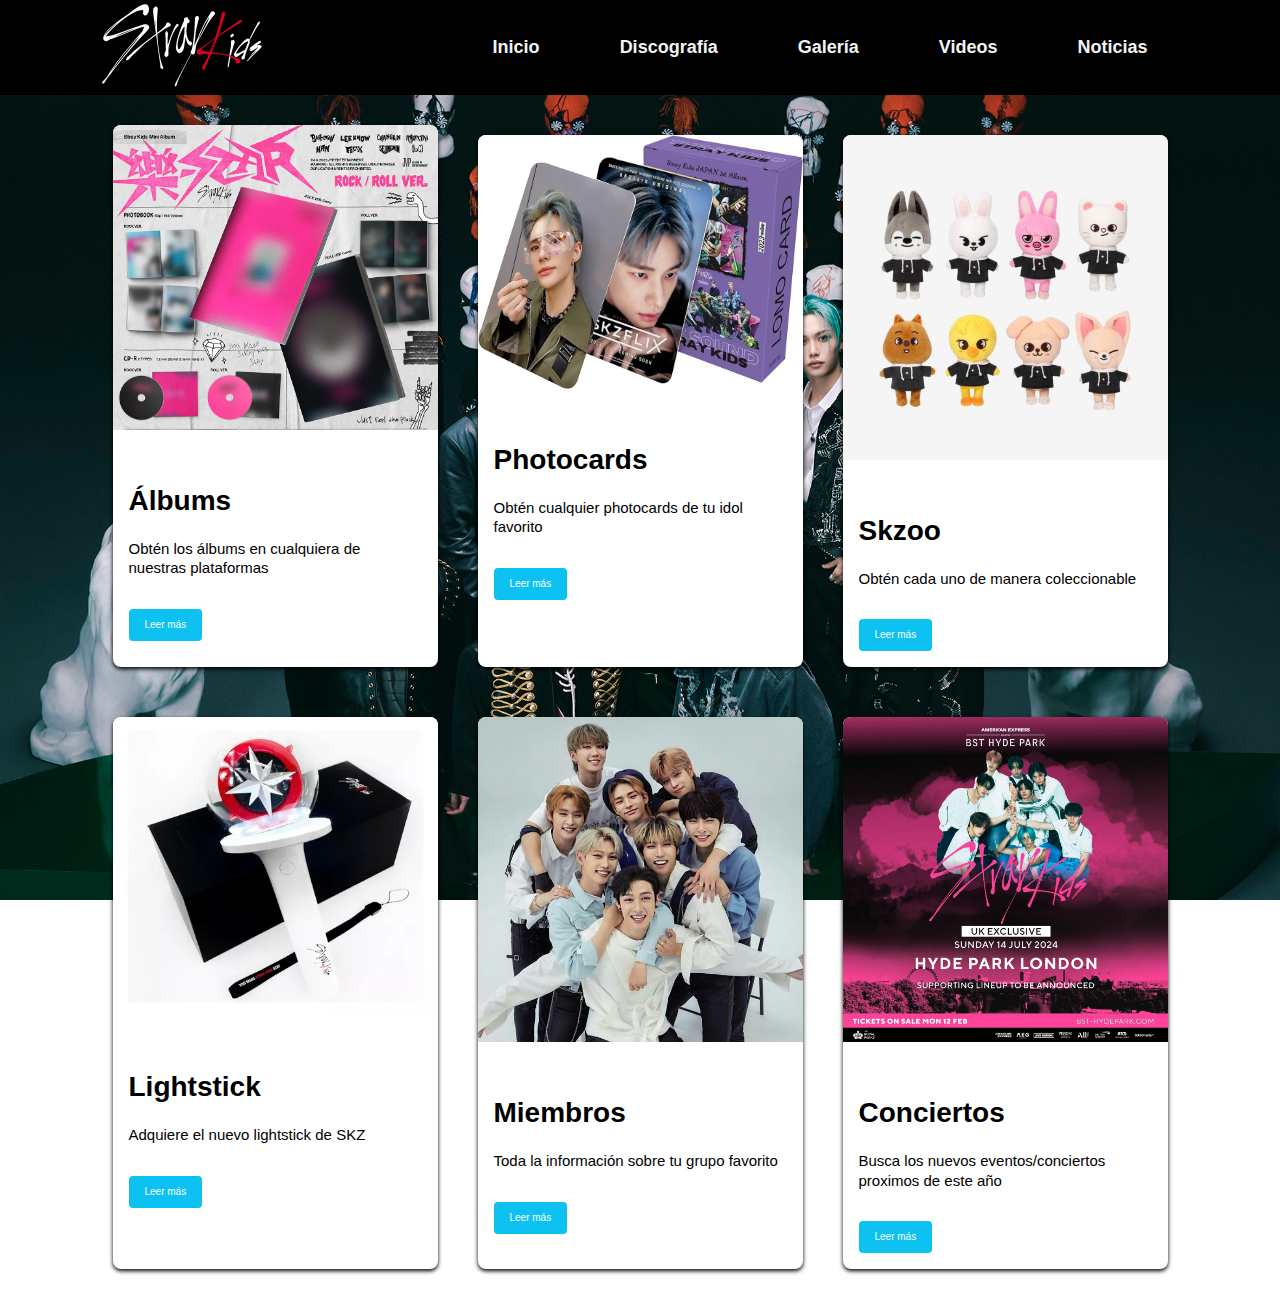
<file: index.html>
<!DOCTYPE html>
<html lang="en">
<head>
    <meta charset="UTF-8">
    <meta name="viewport" content="width=device-width, initial-scale=1.0">
    <title>Stray_Kids</title>
    
    <link rel="stylesheet" href="ejercio.css">
</head>
<body>
    <header>
        <nav>
            <a href="Ejercio 3.html">
                <img class="logo" style="color: rgb(0, 0, 0);" src="imagenes/oxi574znoz9zmb4uDQk-o.png" alt="logo">
            </a>
            <ul class="enlaces-menu">
                <li><a href="Ejercio 3.html">Inicio</a></li>
                <li><a href="album.html">Discografía</a></li>
                <li><a href="Galeria.html">Galería</a></li>
                <li><a href="Video.html">Videos</a></li>
                <li><a href="Información.html">Noticias</a></li>
            </ul>
             <button class="ham" type="button">
                <span class="br1"></span>
                <span class="br2"></span>
                <span class="br3"></span>
                <span class="br4"></span>
             </button>
        </nav>
        <div class="card-container">
            <div class="card">
                <img src="informacion/IMG_8715.jpg">
                <div class="card-content">
                 <h3> Álbums</h3>
                 <p>Obtén los álbums en cualquiera de nuestras plataformas</p>
                 <a href="https://en.thejypshop.com/category/music/34/" class="btn"> Leer más</a>
                </div>
            </div>
            <div class="card-container">
                <div class="card">
                    <img src="informacion/02.jpg">
                    <div class="card-content">
                     <h3> Photocards</h3>
                     <p>Obtén cualquier photocards de tu idol favorito</p>
                     <a href="https://www.kpop-world.com/products/copia-de-stray-kids-bang-chan-photocards" class="btn">Leer más</a>
                    </div>
                </div>
            </div>
            <div class="card-container">
                <div class="card">
                    <img src="informacion/03.jpeg">
                    <div class="card-content">
                     <h3> Skzoo</h3>
                     <p>Obtén cada uno de manera coleccionable</p>
                     <a href="https://www.amazon.com.mx/stray-kids-skzoo/s?k=stray+kids+skzoo" class="btn"> Leer más</a>
                    </div>
                </div>
            </div>
            <div class="card-container">
                <div class="card">
                    <img src="informacion/04.jpg">
                    <div class="card-content">
                     <h3> Lightstick</h3>
                     <p>Adquiere el nuevo lightstick de SKZ</p>
                     <a href="https://www.amazon.com.mx/lightstick-stray-kids-original/s?k=lightstick+stray+kids+original" class="btn"> Leer más</a>
                    </div>
                </div>
            </div>
            <div class="card-container">
                <div class="card">
                    <img src="informacion/05.jpeg">
                    <div class="card-content">
                     <h3> Miembros</h3>
                     <p>Toda la información sobre tu grupo favorito</p>
                     <a href="https://kpop.fandom.com/es/wiki/Stray_Kids" class="btn">Leer más</a>
                    </div>
                </div>
            </div>
            <div class="card-container">
                <div class="card">
                    <img src="informacion/06.jpg">
                    <div class="card-content">
                     <h3> Conciertos</h3>
                     <p>Busca los nuevos eventos/conciertos proximos de este año</p>
                     <a href="https://www.songkick.com/es/artists/9574724-stray-kids" class="btn"> Leer más</a>
                    </div>
                </div>
            </div>
        </div>
        
        
     

    </header>
    <script src="menu.js"></script> 
</body>
</html>
</file>
<file: ejercio.css>
html{
    font-size: 62.5%;
    box-sizing: border-box;
}
*,*::before, *,*::after{
    box-sizing: inherit;
}
body{
    padding: 0%;
    margin: 0%;
    line-height: 1.6;
    font-family: sans-serif;
    background: url(imagenes/straykids.jpg) no-repeat center center fixed;
    background-size: cover;
}
.logo{
    width: auto;
    height: 90px;
}
nav{
    display: flex;
    align-items: center;
    justify-content: space-around;
    min-height: 8vh;
    background-color: #000000;
}
.ham{
    display: none;
    cursor: pointer;
    border: none;
    margin: 0;
    padding: 0;
    background-color: transparent;
}
.ham span{
    display: block;
    background-color: #f3f3f3;
    height: 3px;
    width: 28px;
    margin: 10px auto;
    border-radius: 2px;
}
.enlaces-menu{
    display: flex;
    padding: 0;
}
.enlaces-menu li{
    padding: 0 40px;
    list-style-type: none;
    transition: 0.3s;
}
.enlaces-menu li a {
    text-decoration: none;
    font-size: 1.8rem;
    color: #f3f3f3;
    font-weight: 600;
}
.enlaces-menu li:hover{
    background-color: rgb(0, 0, 0);
}

/*dispositivos moviles*/

@media (max-width: 768px){
    body{
        overflow: hidden;
    }
    .logo{
        padding-left: 25px;
    }
    .ham{
        display: block;
        position: absolute;
        top: 10px;
        right: 25px;
        transition: 0.2s 0.1s;
    }
    .ham:hover{
        transform: rotate(360deg);
    }
    nav{
        flex-direction: column;
        align-items: flex-start;
        padding-top: 10px;
        padding-bottom: 10px;
    }
    .enlaces-menu{
        flex-direction: column;
        justify-content: space-around;
        align-items: center;
        height: 80vh;
        margin: 0;
        display: none;
        opacity: 0;
    }
    .enlaces-menu li {
        width: 100;
        text-align: center;
        padding: 10px;
    }
    @keyframes muestraMenu{
        from {opacity: 0;}
        to{opacity: 1;}
    }
    .enlaces-menu.activado{
        display: flex;
        animation: muestraMenu 350ms ease-in-out both;
    }
    .br-1.animado{
        transform: rotate(-45deg) translate(10px, 8px);
    }
    .br-2.animado{
        opacity: 0;
    }
    .br-3.animado{
        transform: rotate(45deg) translate(-10px, -8px);
    }
    .br-4.animado{
        transform: rotate(45deg) translate(-10px, -8px);
    }
}

/* Para las imagenes */

div{
    margin:0px;
    padding: 0px;
    box-sizing: border-box;
    font-family: sans-serif ;
}

.card-container{
    display:flex;
    justify-content: center;
    flex-wrap: wrap;
    margin-top: 10px;
}
.card{
    width: 325px;
    background-color: #ffffff;
    border-radius: 8px;
    overflow: hidden;
    box-shadow: 0px 2px 4px rgba(0, 0, 0, 2);
    margin: 20px;
}
.card img{
width: 100%;
height: auto;
}
.card-content{
    padding: 16px;
}
.card-content h3{
    font-size: 28px;
    margin-bottom: 8px;
}
.card-content p{
    color: #000000;
    font-size: 15px;
    line-height: 1.3;
}
.card-content .btn {
    display: inline-block;
    padding: 8px 16px;
    background-color: #0dc2f0;
    text-decoration: none;
    border-radius: 4px;
    margin-top: 16px;
    color: #fff;
}
</file>
